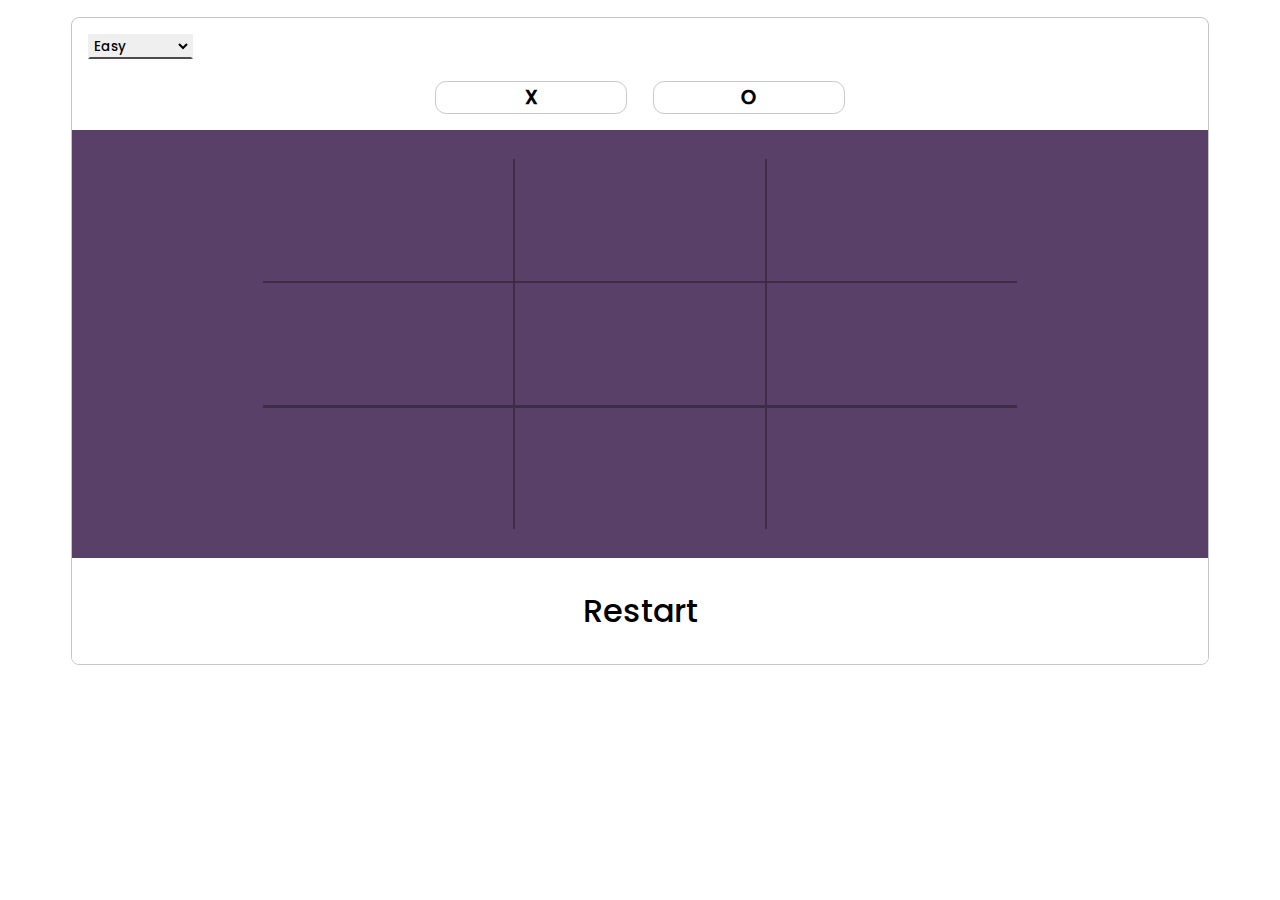
<file: index.html>
<!DOCTYPE html>
<html lang="en">
<head>
    <meta charset="UTF-8">
    <meta name="viewport" content="width=device-width, initial-scale=1.0">
    <title>Tic-tac-toe</title>
    <link rel="stylesheet" href="index.css">
    <script src="index.js" defer></script>
</head>
<body>
    <section class="box">
        <section class="intro">
            <select name="" id="" class="select1">
                <option value="Easy">Easy</option>
                <option value="Medium">Medium</option>
                <option value="Hard">Hard</option>
                <option value="Unbeatable">Unbeatable</option>
            </select>
            <section class="select">
                <button>X</button>
                <button>O</button>
            </section>
        </section>
        <section class="main">
            <section class="game">            
                <div class="div1" id="0"></div>
                <div class="div2" id="1"></div>
                <div class="div3" id="2"></div>
                <div class="div4" id="3"></div>
                <div class="div5" id="4"></div>
                <div class="div6" id="5"></div>
                <div class="div7" id="6"></div>
                <div class="div8" id="7"></div>
                <div class="div9" id="8"></div> 
            </section> 
        </section>
        <section class="endgame text"></section>
        <button type="button" class="reset">Restart</button>
    </section>
</body>
</html>
</file>
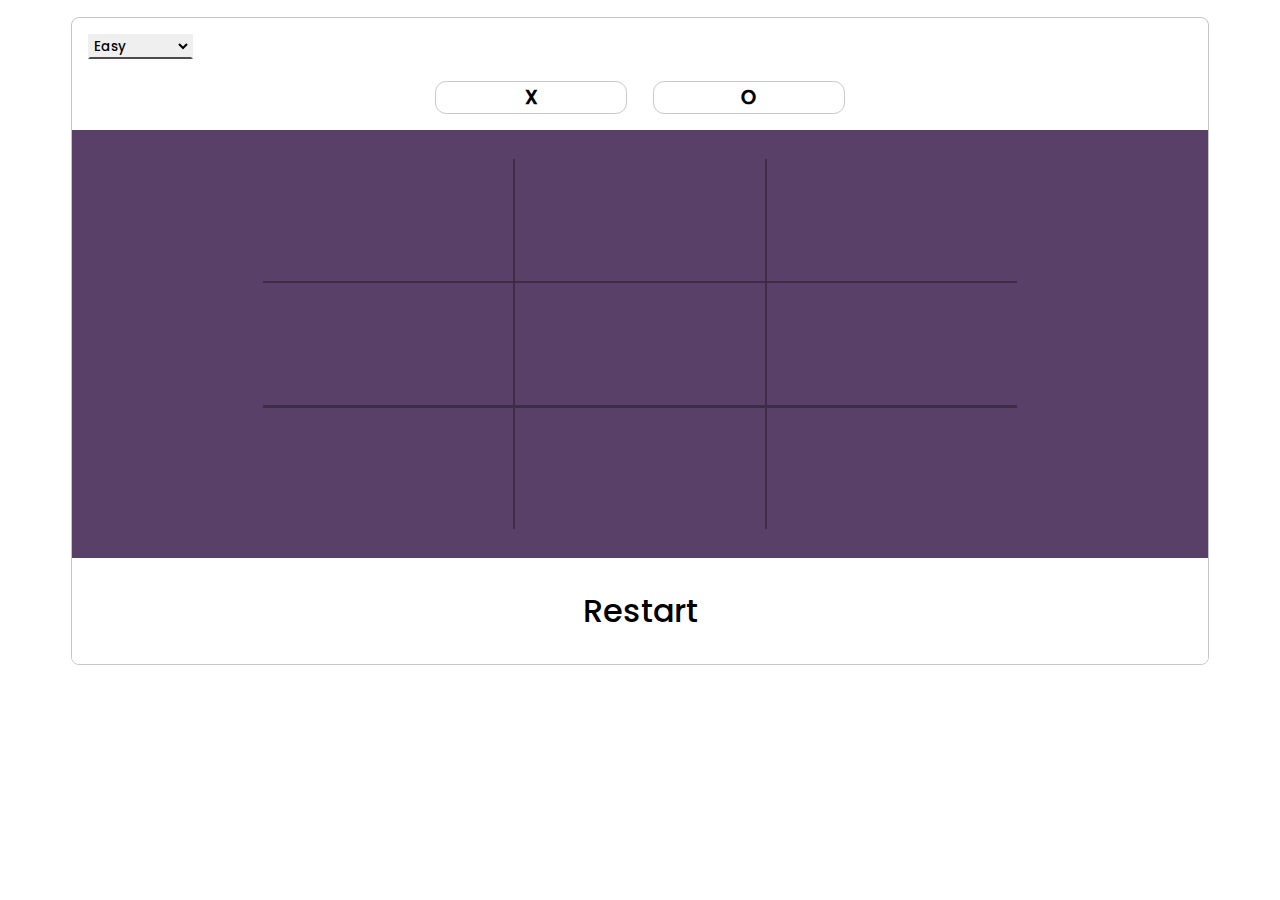
<file: tac.html>
<!DOCTYPE html>
<html lang="en">
<head>
    <meta charset="UTF-8">
    <meta name="viewport" content="width=device-width, initial-scale=1.0">
    <title>Tic-tac-toe</title>
    <link rel="stylesheet" href="tac.css">
    <script src="tac.js" defer></script>
</head>
<body>
    <section class="box">
        <section class="intro">
            <select name="" id="" class="select1">
                <option value="Easy">Easy</option>
                <option value="Medium">Medium</option>
                <option value="Hard">Hard</option>
                <option value="Unbeatable">Unbeatable</option>
            </select>
            <section class="select">
                <button>X</button>
                <button>O</button>
            </section>
        </section>
        <section class="main">
            <section class="game">            
                <div class="div1" id="0"></div>
                <div class="div2" id="1"></div>
                <div class="div3" id="2"></div>
                <div class="div4" id="3"></div>
                <div class="div5" id="4"></div>
                <div class="div6" id="5"></div>
                <div class="div7" id="6"></div>
                <div class="div8" id="7"></div>
                <div class="div9" id="8"></div> 
            </section> 
        </section>
        <section class="endgame text"></section>
        <button type="button" class="reset">Restart</button>
    </section>
</body>
</html>
</file>
<file: index.css>
@font-face {
    font-family: popins;
    src: url(fonts/Poppins-Medium.ttf);
}
body {
    box-sizing: border-box;
    padding-block-start: 1vh;
}
.box {
    width: 60%;
    box-sizing: border-box;
    border: 1px solid rgb(199, 197, 197);
    border-radius: 0.5rem;
    margin: 0 auto;
    min-height: 72vh;
    overflow: hidden;

    display: flex;
    flex-direction: column;
}
.intro {
    box-sizing: border-box;
    flex: 0.3;
    padding: 1rem;
    min-height: 7rem;

    display: flex;
    flex-direction: column;
    justify-content: space-between;
}
.select1 {
    display: inline-block;
    width: fit-content;
    border: 2.3px solid transparent;
    border-bottom-color: rgba(0, 0, 0, 0.684);
    font-family: popins, system-ui, -apple-system, BlinkMacSystemFont, 'Segoe UI', Roboto, Oxygen, Ubuntu, Cantarell, 'Open Sans', 'Helvetica Neue', sans-serif;
}
.select {
    display: flex;

    width: 100%;
    box-sizing: border-box;
    justify-content: center;
    gap: 1.6rem;
    min-height: 2rem;
}
.select > button {
    width: 12rem;
    border-radius: 0.7rem;
    border: 1px solid rgb(201, 200, 200);
    background-color: white;
    font-weight: 600;
    font-size: 1.2rem;
    font-family: popins, system-ui, -apple-system, BlinkMacSystemFont, 'Segoe UI', Roboto, Oxygen, Ubuntu, Cantarell, 'Open Sans', 'Helvetica Neue', sans-serif;
}
.main {
    background-color: rgb(89, 64, 104);
    width: 100%;
    flex: 2.5;
    display: flex;
    flex-direction: column;
    justify-content: center;
    align-items: center;
    padding: 1.8rem;
    box-sizing: border-box;
}
.game {
    width: 35%;
    flex: 1;
    background-color: rgba(45, 31, 50, 0.618);
    box-sizing: border-box;

    display: grid;
    grid-template-columns: repeat(3, 1fr);
    grid-template-rows: repeat(3, 1fr);
    gap: 0.16rem;
    min-height: 34vh;
}
div {
    background-color: rgb(89, 64, 104);
    font-family: popins;
    font-size: 2.5rem;
    /* text-align: center; */
    box-sizing: border-box;
    display: flex;
    justify-content: center;
    align-items: center;
}
.reset {
    flex: 1;
    min-height: 4rem;
    background-color: white;
    border: 0;
    font: 500 2rem popins;
    padding: 1rem;
}
.endgame {
    background-color: rgba(255, 255, 255, 0.825);
    width: 59.3%;
    padding-block-start: 6rem;
    margin-block-start: 7rem;
    text-align: center;
    font-size: 3.5rem;
    padding-inline: 1.8rem;
    box-sizing: border-box;
    position: absolute;
    min-height: 44vh;
    border: 8px solid rgb(241, 102, 10);
    z-index: 1;
    font-family: popins, 'Courier New', Courier, monospace;
}
@media (max-width: 1400px) {
    .box {
        width: 90%;
    }
}
@media (max-width: 1400px) {
    .game {
        width: 70%;
    }
}
@media (max-width: 1000px) {
    body {
        margin: 0;
        padding: 0;
    }
    .box {
        width: 100%;
    }
    .game {
        width: 80%;
    }
    .endgame {
        width: 100%;
    }
}
@media (max-width: 500px) {
    .game {
        width: 100%;
    }
}
</file>
<file: tac.css>
@font-face {
    font-family: popins;
    src: url(fonts/Poppins-Medium.ttf);
}
body {
    box-sizing: border-box;
    padding-block-start: 1vh;
}
.box {
    width: 60%;
    box-sizing: border-box;
    border: 1px solid rgb(199, 197, 197);
    border-radius: 0.5rem;
    margin: 0 auto;
    min-height: 72vh;
    overflow: hidden;

    display: flex;
    flex-direction: column;
}
.intro {
    box-sizing: border-box;
    flex: 0.3;
    padding: 1rem;
    min-height: 7rem;

    display: flex;
    flex-direction: column;
    justify-content: space-between;
}
.select1 {
    display: inline-block;
    width: fit-content;
    border: 2.3px solid transparent;
    border-bottom-color: rgba(0, 0, 0, 0.684);
    font-family: popins, system-ui, -apple-system, BlinkMacSystemFont, 'Segoe UI', Roboto, Oxygen, Ubuntu, Cantarell, 'Open Sans', 'Helvetica Neue', sans-serif;
}
.select {
    display: flex;

    width: 100%;
    box-sizing: border-box;
    justify-content: center;
    gap: 1.6rem;
    min-height: 2rem;
}
.select > button {
    width: 12rem;
    border-radius: 0.7rem;
    border: 1px solid rgb(201, 200, 200);
    background-color: white;
    font-weight: 600;
    font-size: 1.2rem;
    font-family: popins, system-ui, -apple-system, BlinkMacSystemFont, 'Segoe UI', Roboto, Oxygen, Ubuntu, Cantarell, 'Open Sans', 'Helvetica Neue', sans-serif;
}
.main {
    background-color: rgb(89, 64, 104);
    width: 100%;
    flex: 2.5;
    display: flex;
    flex-direction: column;
    justify-content: center;
    align-items: center;
    padding: 1.8rem;
    box-sizing: border-box;
}
.game {
    width: 35%;
    flex: 1;
    background-color: rgba(45, 31, 50, 0.618);
    box-sizing: border-box;

    display: grid;
    grid-template-columns: repeat(3, 1fr);
    grid-template-rows: repeat(3, 1fr);
    gap: 0.16rem;
    min-height: 34vh;
}
div {
    background-color: rgb(89, 64, 104);
    font-family: popins;
    font-size: 2.5rem;
    /* text-align: center; */
    box-sizing: border-box;
    display: flex;
    justify-content: center;
    align-items: center;
}
.reset {
    flex: 1;
    min-height: 4rem;
    background-color: white;
    border: 0;
    font: 500 2rem popins;
    padding: 1rem;
}
.endgame {
    background-color: rgba(255, 255, 255, 0.825);
    width: 59.3%;
    padding-block-start: 6rem;
    margin-block-start: 7rem;
    text-align: center;
    font-size: 3.5rem;
    padding-inline: 1.8rem;
    box-sizing: border-box;
    position: absolute;
    min-height: 44vh;
    border: 8px solid rgb(241, 102, 10);
    z-index: 1;
    font-family: popins, 'Courier New', Courier, monospace;
}
@media (max-width: 2400px) {
    .box {
        width: 90%;
    }
}
@media (max-width: 1400px) {
    .game {
        width: 70%;
    }
}
@media (max-width: 1000px) {
    body {
        margin: 0;
        padding: 0;
    }
    .box {
        width: 100%;
    }
    .game {
        width: 80%;
    }
    .endgame {
        width: 100%;
    }
}
@media (max-width: 500px) {
    .game {
        width: 100%;
    }
}
</file>
